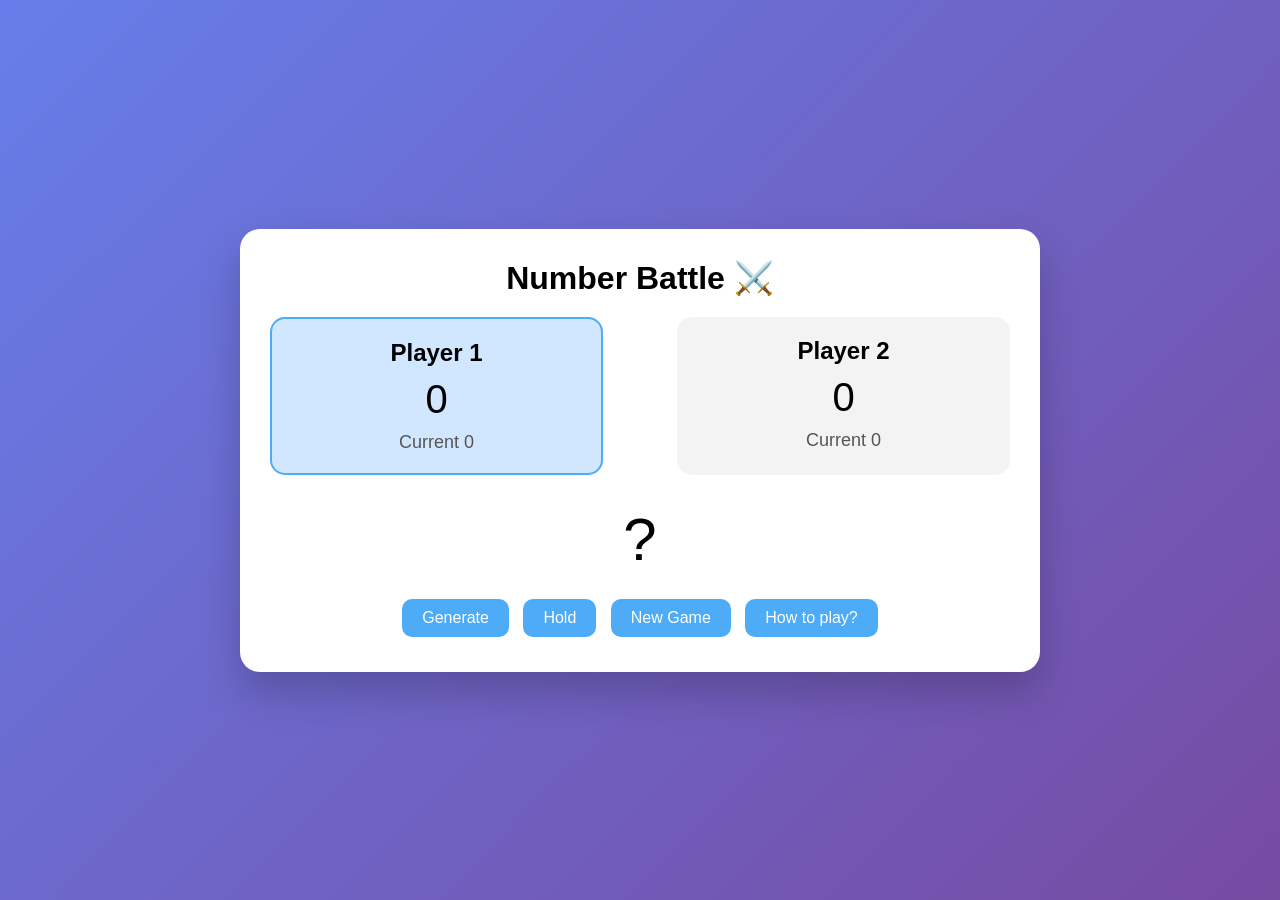
<file: numberBeat/index.html>
<!-- index.html -->
<!DOCTYPE html>
<html lang="en">
  <head>
    <meta charset="UTF-8" />
    <title>Number Battle Game</title>
    <link rel="stylesheet" href="style.css" />
  </head>
  <body>
    <div class="modal hidden">
      <button class="close-modal">&times;</button>
      <h1>How to play?</h1>
      <p>
        <b>Number Battle</b> ⚔️ is a simple two-player strategy game, where luck
        and decision-making go hand in hand. Players take turns generating a
        random number between 1 and 10. Each number (except 1) adds to the
        player’s current score for that turn. However, if a player generates a
        1, they lose all the points accumulated in that round and their turn
        immediately ends. At any point during their turn, a player can choose to
        “Hold,” which safely adds their current score to their total score and
        passes the turn to the other player. The challenge lies in deciding when
        to stop and secure points, or continue generating numbers and risk
        losing everything. The first player to reach 100 total points wins the
        game, making every turn a balance between risk and strategy.
      </p>
    </div>
    <div class="overlay hidden"></div>
    <div class="game">
      <h1>Number Battle ⚔️</h1>

      <div class="players">
        <div class="player player--0 active">
          <h2 id="name--0">Player 1</h2>
          <div id="score--0" class="score">0</div>
          <div id="current--0" class="current">Current: 0</div>
        </div>

        <div class="player player--1">
          <h2 id="name--1">Player 2</h2>
          <div id="score--1" class="score">0</div>
          <div id="current--1" class="current">Current: 0</div>
        </div>
      </div>

      <div class="number-box" id="number">?</div>

      <div class="buttons">
        <button class="btn--generate">Generate</button>
        <button class="btn--hold">Hold</button>
        <button class="btn--new">New Game</button>
        <button class="btn--how">How to play?</button>
      </div>
    </div>

    <script src="script.js"></script>
  </body>
</html>
</file>
<file: numberBeat/style.css>
* {
  margin: 0;
  padding: 0;
  box-sizing: border-box;
  font-family: Arial, sans-serif;
}

body {
  height: 100vh;
  display: flex;
  justify-content: center;
  align-items: center;
  background: linear-gradient(135deg, #667eea, #764ba2);
}

.game {
  width: 800px;
  background: white;
  border-radius: 20px;
  box-shadow: 0 20px 40px rgba(0, 0, 0, 0.2);
  padding: 30px;
  text-align: center;
}

h1 {
  margin-bottom: 20px;
}

.players {
  display: flex;
  justify-content: space-between;
  margin-bottom: 30px;
}

.player {
  width: 45%;
  padding: 20px;
  border-radius: 15px;
  background: #f3f3f3;
}

.player.active {
  background: #d1e7ff;
  border: 2px solid #4dabf7;
}

.player.winner {
  background: #d3f9d8;
  border: 2px solid #40c057;
}

.score {
  font-size: 40px;
  margin: 10px 0;
}

.current {
  font-size: 18px;
  color: #555;
}

.number-box {
  font-size: 60px;
  margin: 20px 0;
}

.buttons {
  margin-top: 20px;
}

button {
  padding: 10px 20px;
  margin: 5px;
  border: none;
  border-radius: 10px;
  cursor: pointer;
  font-size: 16px;
  background: #4dabf7;
  color: white;
  transition: 0.2s;
}

button:hover {
  background: #339af0;
}

.close-modal {
  position: absolute;
  top: 1.2rem;
  right: 2rem;
  font-size: 4rem;
  cursor: pointer;
  border: none;
  background: none;
  color: #4dabf7;
}

.close-modal:hover {
  background: #4dabf7;
  color: white;
}

.modal {
  text-align: center;
  position: absolute;
  top: 50%;
  left: 50%;
  transform: translate(-50%, -50%);
  width: 70%;
  background-color: white;
  padding: 6rem;
  border-radius: 20px;
  box-shadow: 0 3rem 5rem rgba(0, 0, 0, 0.3);
  z-index: 10;
}

.overlay {
  position: absolute;
  top: 0;
  left: 0;
  width: 100%;
  height: 100%;
  background-color: rgba(0, 0, 0, 0.6);
  backdrop-filter: blur(3px);
  z-index: 5;
}

.hidden {
  display: none;
}
</file>
